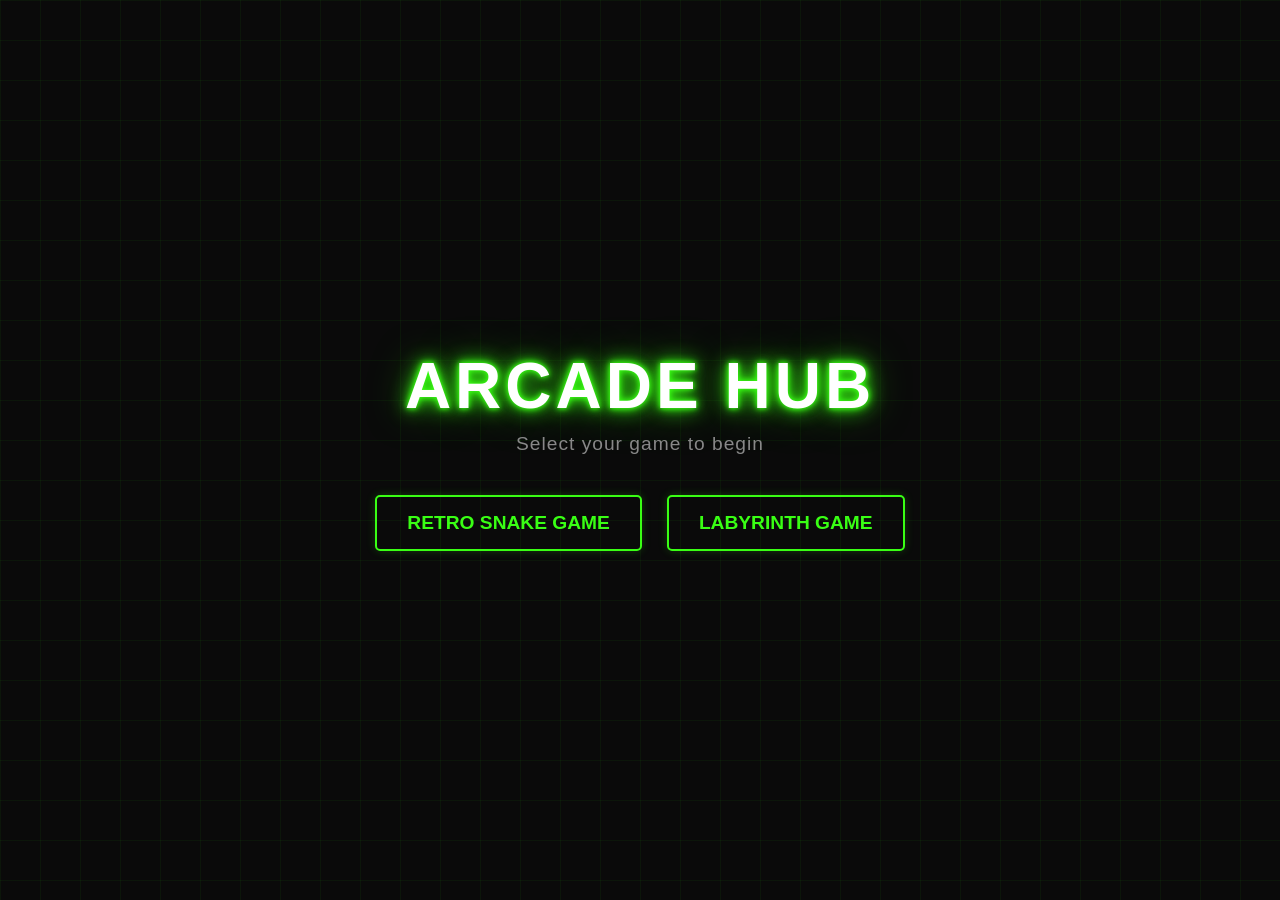
<file: index.html>
<!DOCTYPE html>
<html lang="en">
<head>
    <meta charset="UTF-8">
    <meta name="viewport" content="width=device-width, initial-scale=1.0">
    <title>Arcade Hub</title>
    <style>
        /* Reset and Base Styles */
        * {
            margin: 0;
            padding: 0;
            box-sizing: border-box;
            font-family: 'Segoe UI', Tahoma, Geneva, Verdana, sans-serif;
        }

        body {
            background-color: #0a0a0a;
            color: #39ff14;
            display: flex;
            flex-direction: column;
            align-items: center;
            justify-content: center;
            min-height: 100vh;
            overflow: hidden;
            position: relative;
        }

        /* Retro Grid Background Effect */
        body::before {
            content: "";
            position: absolute;
            top: 0;
            left: 0;
            width: 100%;
            height: 100%;
            background-image: 
                linear-gradient(rgba(57, 255, 20, 0.05) 1px, transparent 1px),
                linear-gradient(90deg, rgba(57, 255, 20, 0.05) 1px, transparent 1px);
            background-size: 40px 40px;
            z-index: 1;
            pointer-events: none;
        }

        /* Container */
        .hub-container {
            text-align: center;
            z-index: 2;
            padding: 20px;
        }

        /* Header Styling */
        h1 {
            font-size: 4rem;
            text-transform: uppercase;
            letter-spacing: 4px;
            margin-bottom: 10px;
            color: #fff;
            text-shadow: 
                0 0 5px #39ff14,
                0 0 10px #39ff14,
                0 0 20px #39ff14,
                0 0 40px #1f800b;
            animation: pulse 2s infinite alternate;
        }

        p {
            color: #888;
            font-size: 1.2rem;
            margin-bottom: 40px;
            letter-spacing: 1px;
        }

        /* Button Container (Horizontal Layout) */
        .button-group {
            display: flex;
            gap: 25px;
            justify-content: center;
            flex-wrap: wrap;
        }

        /* Arcade Button Styling */
        .arcade-btn {
            display: inline-block;
            text-decoration: none;
            color: #39ff14;
            font-size: 1.2rem;
            font-weight: bold;
            text-transform: uppercase;
            padding: 15px 30px;
            border: 2px solid #39ff14;
            border-radius: 5px;
            background-color: transparent;
            cursor: pointer;
            transition: all 0.3s ease;
            box-shadow: 0 0 10px rgba(57, 255, 20, 0.2);
            position: relative;
            overflow: hidden;
        }

        /* Button Hover Effects */
        .arcade-btn:hover {
            color: #0a0a0a;
            background-color: #39ff14;
            box-shadow: 0 0 25px #39ff14, 0 0 50px rgba(57, 255, 20, 0.5);
            transform: translateY(-3px);
        }

        .arcade-btn:active {
            transform: translateY(1px);
            box-shadow: 0 0 15px #39ff14;
        }

        /* Title Animation */
        @keyframes pulse {
            from {
                text-shadow: 0 0 5px #39ff14, 0 0 10px #39ff14, 0 0 20px #39ff14;
            }
            to {
                text-shadow: 0 0 10px #39ff14, 0 0 20px #39ff14, 0 0 35px #39ff14, 0 0 50px #1f800b;
            }
        }
    </style>
</head>
<body>

    <div class="hub-container">
        <h1>Arcade Hub</h1>
        <p>Select your game to begin</p>
        
        <div class="button-group">
            <a href="https://turismo-m.github.io/arcade-hub/retro-snake-game" class="arcade-btn">
                Retro Snake Game
            </a>
            <a href="https://turismo-m.github.io/arcade-hub/labyrinth-game" class="arcade-btn">
                Labyrinth Game
            </a>
        </div>
    </div>

</body>
</html>
</file>
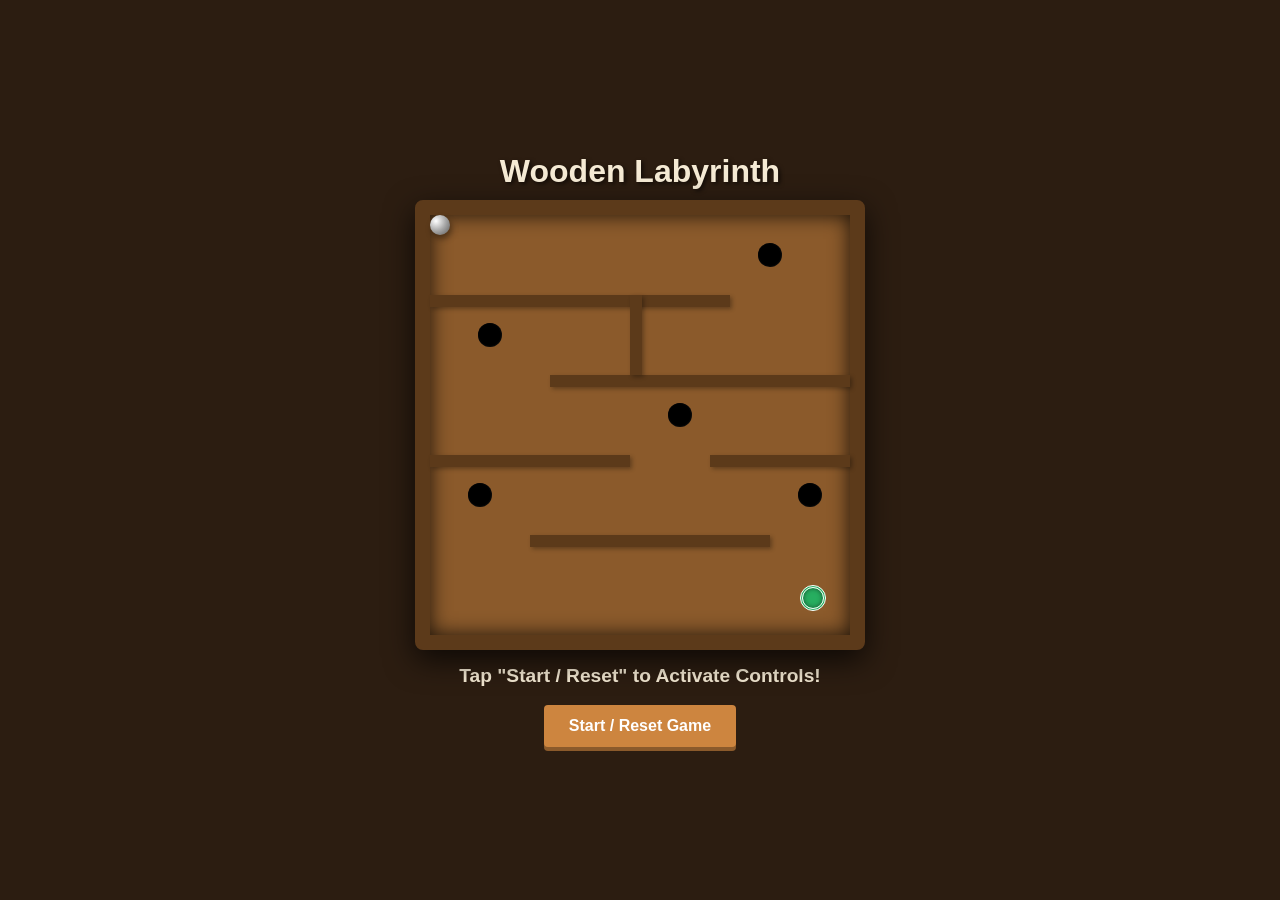
<file: labyrinth_game/index.html>
<!DOCTYPE html>
<html lang="en">
<head>
    <meta charset="UTF-8">
    <meta name="viewport" content="width=device-width, initial-scale=1.0">
    <title>Wooden Labyrinth Game</title>
    <style>
        * {
            box-sizing: border-box;
            margin: 0;
            padding: 0;
        }

        body {
            background: #2c1d11;
            font-family: 'Segoe UI', Tahoma, Geneva, Verdana, sans-serif;
            display: flex;
            flex-direction: column;
            align-items: center;
            justify-content: center;
            min-height: 100vh;
            color: #f5ead4;
            overflow: hidden;
        }

        h1 {
            margin-bottom: 10px;
            text-shadow: 2px 2px 4px rgba(0,0,0,0.6);
        }

        /* The Outer Wooden Frame */
        #game-container {
            position: relative;
            width: 450px;
            height: 450px;
            background: #8B5A2B; /* Mahogany/Wood color */
            border: 15px solid #5c3a1a;
            border-radius: 8px;
            box-shadow: inset 0 0 20px rgba(0,0,0,0.8), 0 10px 30px rgba(0,0,0,0.7);
            perspective: 600px; /* Gives depth to 3D board tilt */
            transition: transform 0.1s ease-out;
        }

        /* The Ball */
        #ball {
            position: absolute;
            width: 20px;
            height: 20px;
            background: radial-gradient(circle at 6px 6px, #ffffff, #a6a6a6, #595959);
            border-radius: 50%;
            box-shadow: 2px 4px 6px rgba(0,0,0,0.4);
            z-index: 10;
        }

        /* Walls */
        .wall {
            position: absolute;
            background: #5c3a1a;
            box-shadow: 2px 2px 4px rgba(0,0,0,0.3);
        }

        /* Holes */
        .hole {
            position: absolute;
            width: 24px;
            height: 24px;
            background: radial-gradient(circle, #000000 60%, #333 100%);
            border-radius: 50%;
            box-shadow: inset 2px 2px 5px rgba(0,0,0,0.9);
        }

        /* Goal */
        #goal {
            position: absolute;
            width: 26px;
            height: 26px;
            background: #27ae60;
            border: 3px double #fff;
            border-radius: 50%;
            box-shadow: inset 0 0 5px rgba(0,0,0,0.5);
        }

        /* UI Overlay */
        #message {
            margin-top: 15px;
            font-size: 1.2rem;
            font-weight: bold;
            height: 25px;
            text-align: center;
        }

        button {
            margin-top: 15px;
            padding: 12px 25px;
            background: #cd853f;
            border: none;
            border-radius: 4px;
            color: #fff;
            font-weight: bold;
            font-size: 1rem;
            cursor: pointer;
            box-shadow: 0 4px 0 #8b5a2b;
        }

        button:active {
            transform: translateY(4px);
            box-shadow: none;
        }
    </style>
</head>
<body>

    <h1>Wooden Labyrinth</h1>
    <div id="game-container">
        <div id="ball"></div>
        <div id="goal"></div>
    </div>

    <div id="message">Tap "Start / Reset" to Activate Controls!</div>
    <button onclick="resetGame()">Start / Reset Game</button>

    <script>
        const container = document.getElementById('game-container');
        const ballElement = document.getElementById('ball');
        const goalElement = document.getElementById('goal');
        const messageElement = document.getElementById('message');

        // Game Configuration
        const boardSize = 420; // 450px minus 30px total border
        let ball = { x: 20, y: 20, vx: 0, vy: 0, radius: 10 };
        const goal = { x: 370, y: 370, radius: 13 };
        
        // Tilt/Physics variables
        let targetTiltX = 0;
        let targetTiltY = 0;
        const friction = 0.98;
        const accelerationFactor = 0.15;

        // Level Layout: Walls (x, y, width, height)
        const walls = [
            { x: 0, y: 80, w: 300, h: 12 },
            { x: 120, y: 160, w: 300, h: 12 },
            { x: 0, y: 240, w: 200, h: 12 },
            { x: 280, y: 240, w: 140, h: 12 },
            { x: 100, y: 320, w: 240, h: 12 },
            { x: 200, y: 80, w: 12, h: 80 }
        ];

        // Level Layout: Holes (x, y)
        const holes = [
            { x: 340, y: 40 },
            { x: 60, y: 120 },
            { x: 250, y: 200 },
            { x: 50, y: 280 },
            { x: 380, y: 280 }
        ];

        let keys = {};
        let isGameOver = true; // Wait for button click to start loop
        let sensorsInitialized = false;

        // Render Map elements dynamically
        function setupMap() {
            // Place Goal
            goalElement.style.left = goal.x + 'px';
            goalElement.style.top = goal.y + 'px';

            // Build Walls
            walls.forEach(w => {
                const wallDiv = document.createElement('div');
                wallDiv.className = 'wall';
                wallDiv.style.left = w.x + 'px';
                wallDiv.style.top = w.y + 'px';
                wallDiv.style.width = w.w + 'px';
                wallDiv.style.height = w.h + 'px';
                container.appendChild(wallDiv);
            });

            // Build Holes
            holes.forEach(h => {
                const holeDiv = document.createElement('div');
                holeDiv.className = 'hole';
                holeDiv.style.left = (h.x - 12) + 'px';
                holeDiv.style.top = (h.y - 12) + 'px';
                container.appendChild(holeDiv);
            });
        }

        // Desktop Keyboard Setup
        window.addEventListener('keydown', e => { keys[e.code] = true; });
        window.addEventListener('keyup', e => { keys[e.code] = false; });

        function handleKeyboardInput() {
            if (keys['ArrowLeft']) targetTiltX = -2;
            else if (keys['ArrowRight']) targetTiltX = 2;
            else if (!sensorsInitialized) targetTiltX = 0; 

            if (keys['ArrowUp']) targetTiltY = -2;
            else if (keys['ArrowDown']) targetTiltY = 2;
            else if (!sensorsInitialized) targetTiltY = 0;
        }

        // Mobile Gyroscope / Accelerometer Handling
        function handleOrientation(e) {
            if (isGameOver) return;
            
            // gamma: left-to-right tilt (-90 to 90), beta: front-to-back tilt (-180 to 180)
            let x = e.gamma; 
            let y = e.beta;  

            // Clamp values to prevent extreme acceleration if phone is flipped completely over
            x = Math.max(-45, Math.min(45, x));
            y = Math.max(-45, Math.min(45, y));

            // Map tilt directly to target acceleration
            targetTiltX = x * 0.08;
            targetTiltY = (y - 45) * 0.08; // Normalizes calculation assuming user holds screen tilted at roughly 45°
            sensorsInitialized = true;
        }

        // Explicit permission requested to clear modern iOS/Android browser security checks
        function initSensors() {
            if (typeof DeviceOrientationEvent !== 'undefined' && typeof DeviceOrientationEvent.requestPermission === 'function') {
                DeviceOrientationEvent.requestPermission()
                    .then(permissionState => {
                        if (permissionState === 'granted') {
                            window.addEventListener('deviceorientation', handleOrientation);
                        } else {
                            messageElement.textContent = "Sensor denied. Using Keyboard controls.";
                        }
                    })
                    .catch(console.error);
            } else {
                // Android/Standard mobile web compatibility hook
                window.addEventListener('deviceorientation', handleOrientation);
            }
        }

        // Collision Check Logic
        function checkWallCollisions(nextX, nextY) {
            let correctedX = nextX;
            let correctedY = nextY;

            walls.forEach(w => {
                let closestX = Math.max(w.x, Math.min(correctedX + ball.radius, w.x + w.w));
                let closestY = Math.max(w.y, Math.min(correctedY + ball.radius, w.y + w.h));

                let distanceX = (correctedX + ball.radius) - closestX;
                let distanceY = (correctedY + ball.radius) - closestY;
                let distanceSquared = (distanceX * distanceX) + (distanceY * distanceY);

                if (distanceSquared < (ball.radius * ball.radius)) {
                    if (Math.abs(distanceX) > Math.abs(distanceY)) {
                        ball.vx *= -0.3; // Slight bounce
                        correctedX = distanceX > 0 ? closestX : closestX - ball.radius * 2;
                    } else {
                        ball.vy *= -0.3;
                        correctedY = distanceY > 0 ? closestY : closestY - ball.radius * 2;
                    }
                }
            });

            // Outer Frame Boundaries
            if (correctedX < 0) { correctedX = 0; ball.vx *= -0.3; }
            if (correctedX > boardSize - ball.radius * 2) { correctedX = boardSize - ball.radius * 2; ball.vx *= -0.3; }
            if (correctedY < 0) { correctedY = 0; ball.vy *= -0.3; }
            if (correctedY > boardSize - ball.radius * 2) { correctedY = boardSize - ball.radius * 2; ball.vy *= -0.3; }

            return { x: correctedX, y: correctedY };
        }

        // Physics Processing Loop
        function update() {
            if (isGameOver) return;

            handleKeyboardInput();

            // Run forces
            ball.vx += targetTiltX * accelerationFactor;
            ball.vy += targetTiltY * accelerationFactor;

            ball.vx *= friction;
            ball.vy *= friction;

            let nextX = ball.x + ball.vx;
            let nextY = ball.y + ball.vy;

            let outcome = checkWallCollisions(nextX, nextY);
            ball.x = outcome.x;
            ball.y = outcome.y;

            // Render asset shifts
            ballElement.style.left = ball.x + 'px';
            ballElement.style.top = ball.y + 'px';

            // Structural 3D tilting illusion
            container.style.transform = `rotateY(${targetTiltX * 4}deg) rotateX(${-targetTiltY * 4}deg)`;

            const ballCenterX = ball.x + ball.radius;
            const ballCenterY = ball.y + ball.radius;

            // Hazard Check
            holes.forEach(h => {
                let dist = Math.hypot(ballCenterX - h.x, ballCenterY - h.y);
                if (dist < 16) {
                    isGameOver = true;
                    messageElement.textContent = "Oops! You fell into a hole! 🕳️";
                    ballElement.style.transform = "scale(0)";
                    ballElement.style.transition = "transform 0.3s ease";
                }
            });

            // Objective Check
            let distToGoal = Math.hypot(ballCenterX - (goal.x + goal.radius), ballCenterY - (goal.y + goal.radius));
            if (distToGoal < 15) {
                isGameOver = true;
                messageElement.textContent = "You Win! 🎉";
            }

            requestAnimationFrame(update);
        }

        function resetGame() {
            initSensors(); 
            ball = { x: 20, y: 20, vx: 0, vy: 0, radius: 10 };
            ballElement.style.transform = "scale(1)";
            ballElement.style.transition = "none";
            isGameOver = false;
            messageElement.textContent = "Tilt your phone or use Arrow Keys!";
            requestAnimationFrame(update);
        }

        // Construct assets immediately
        setupMap();
    </script>
</body>
</html>
</file>
